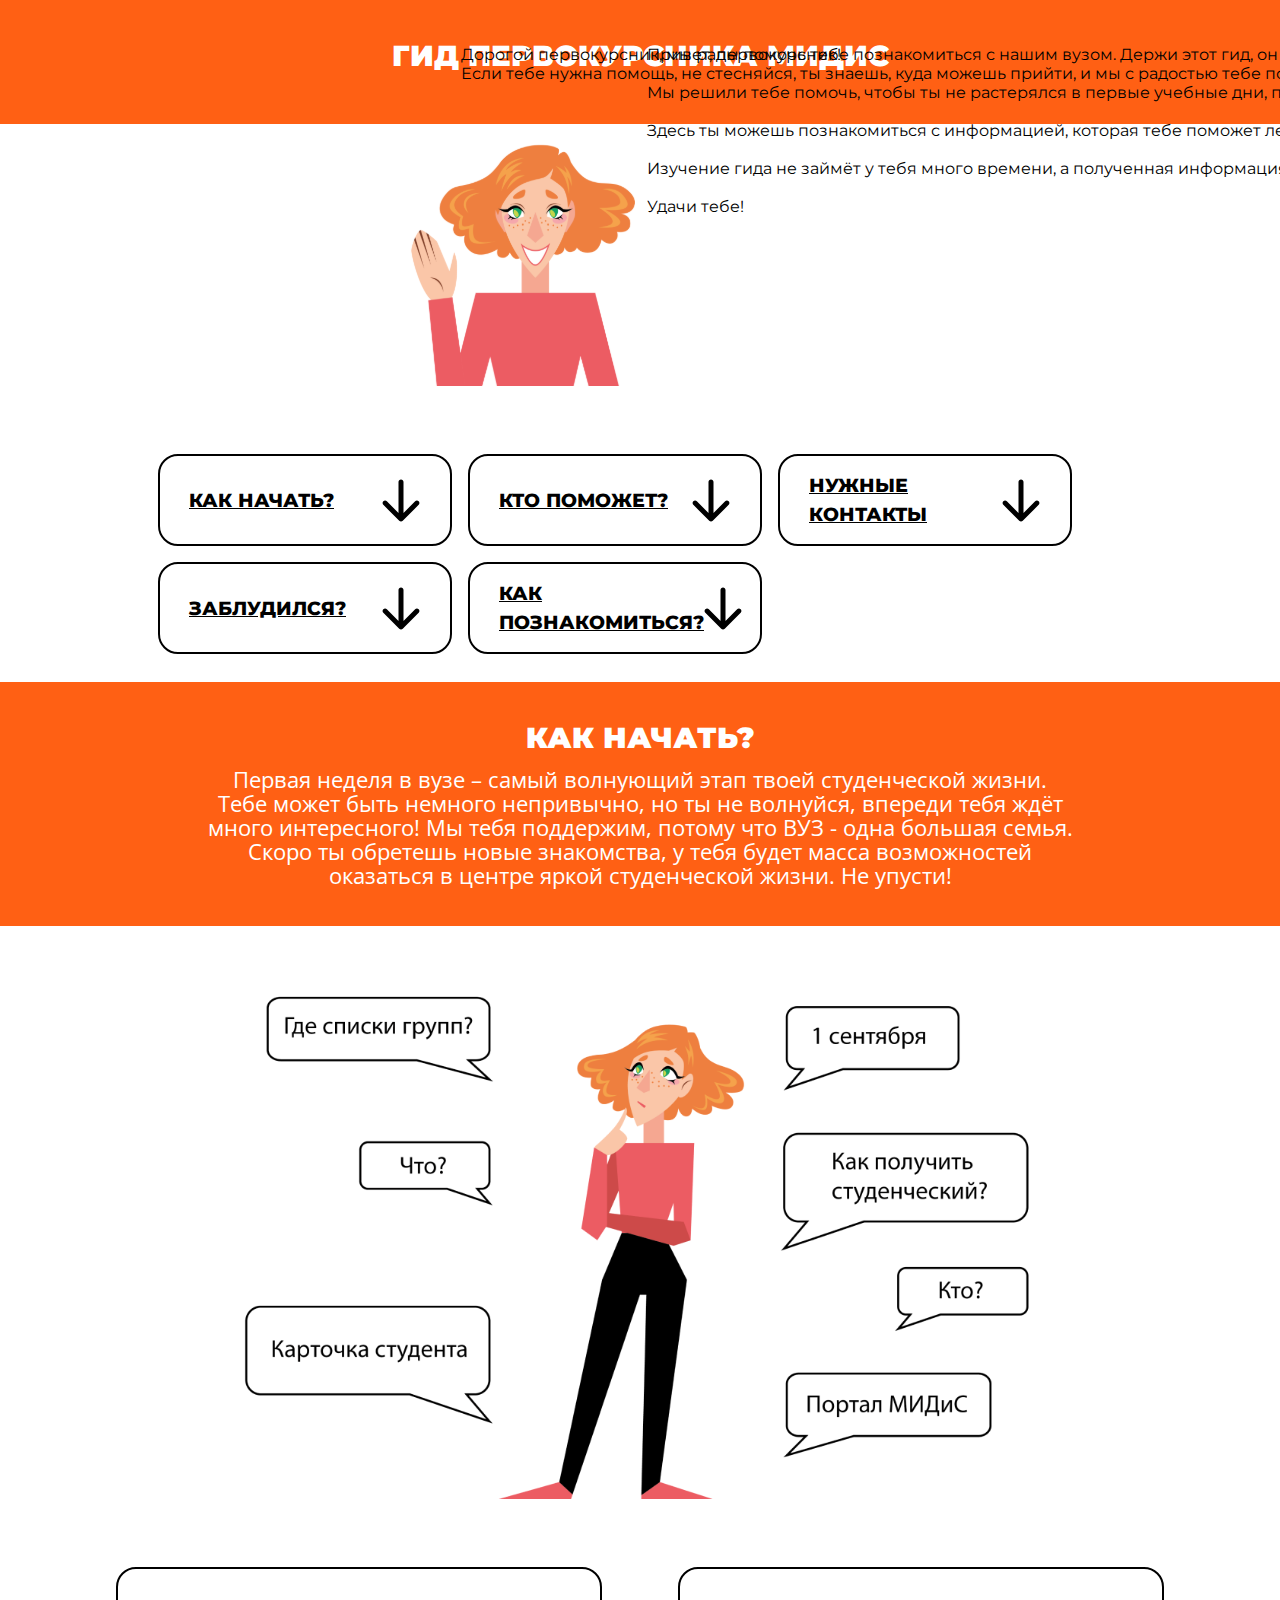
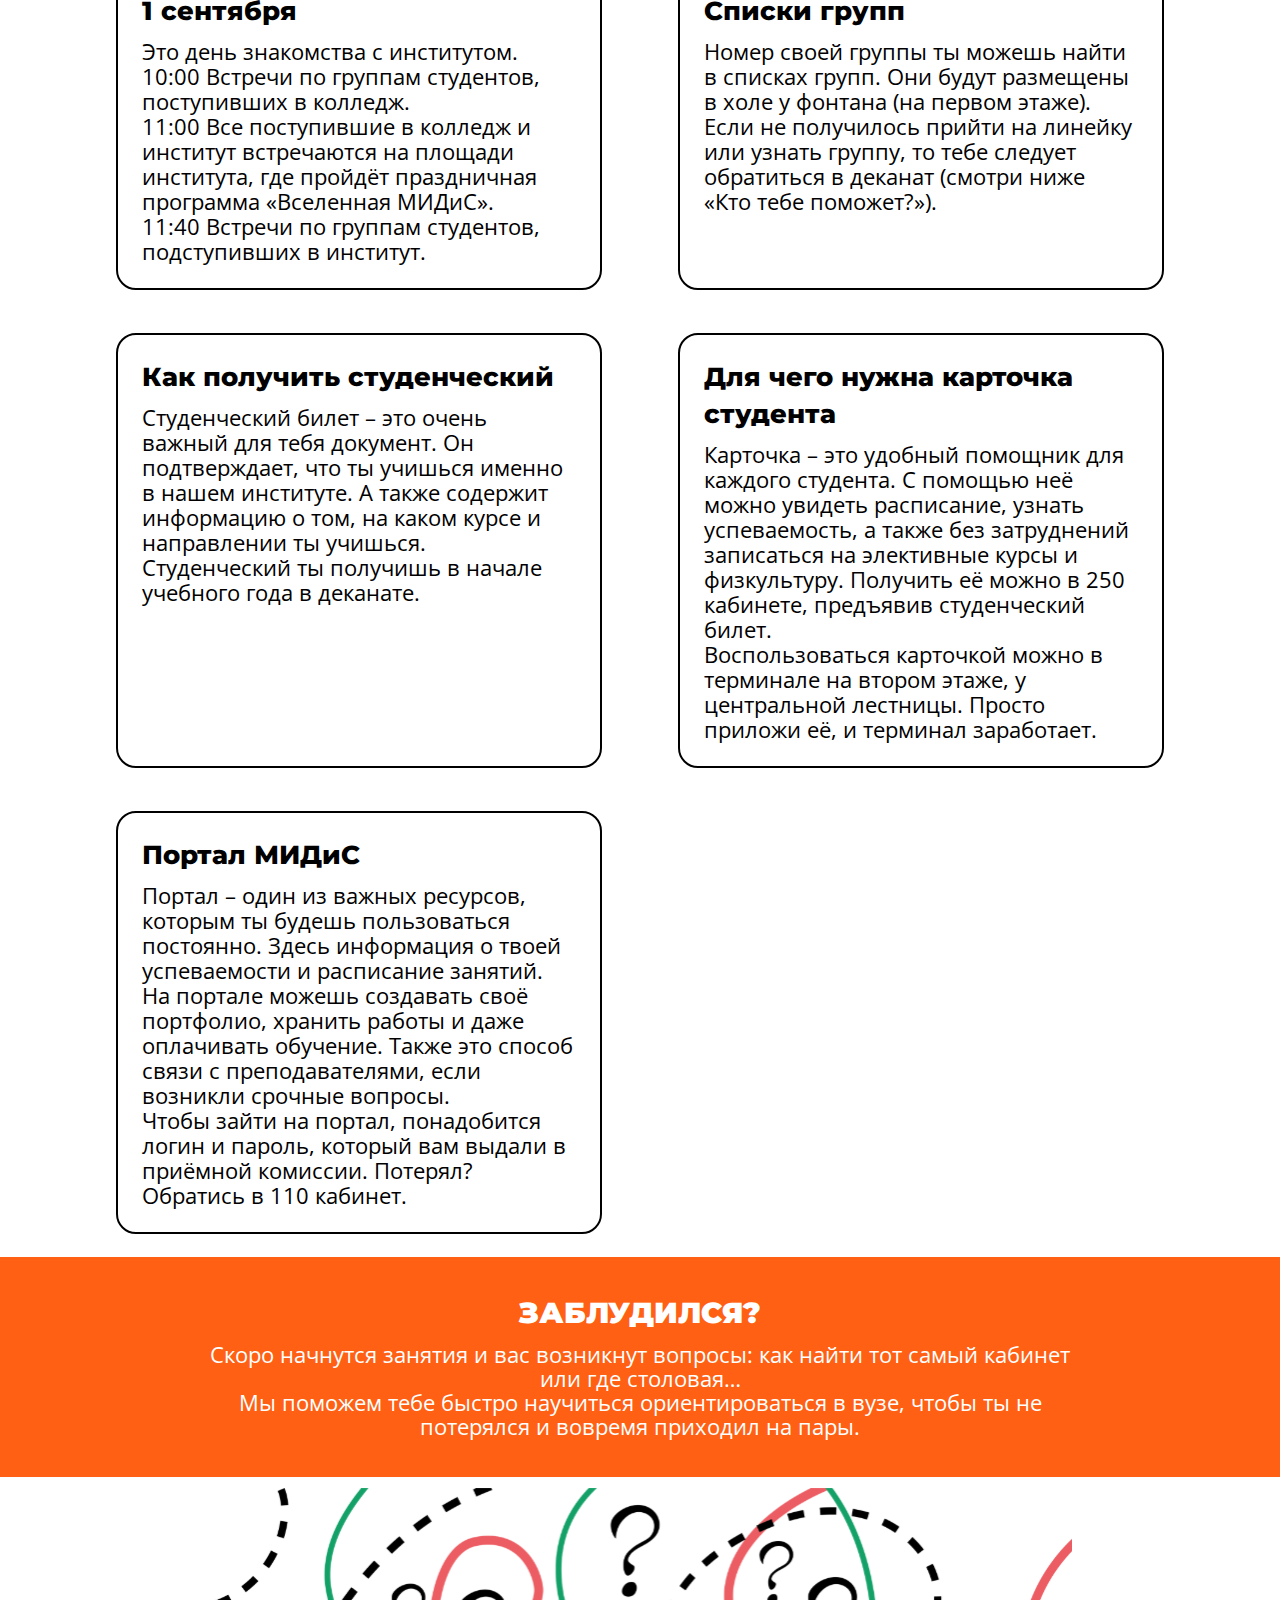
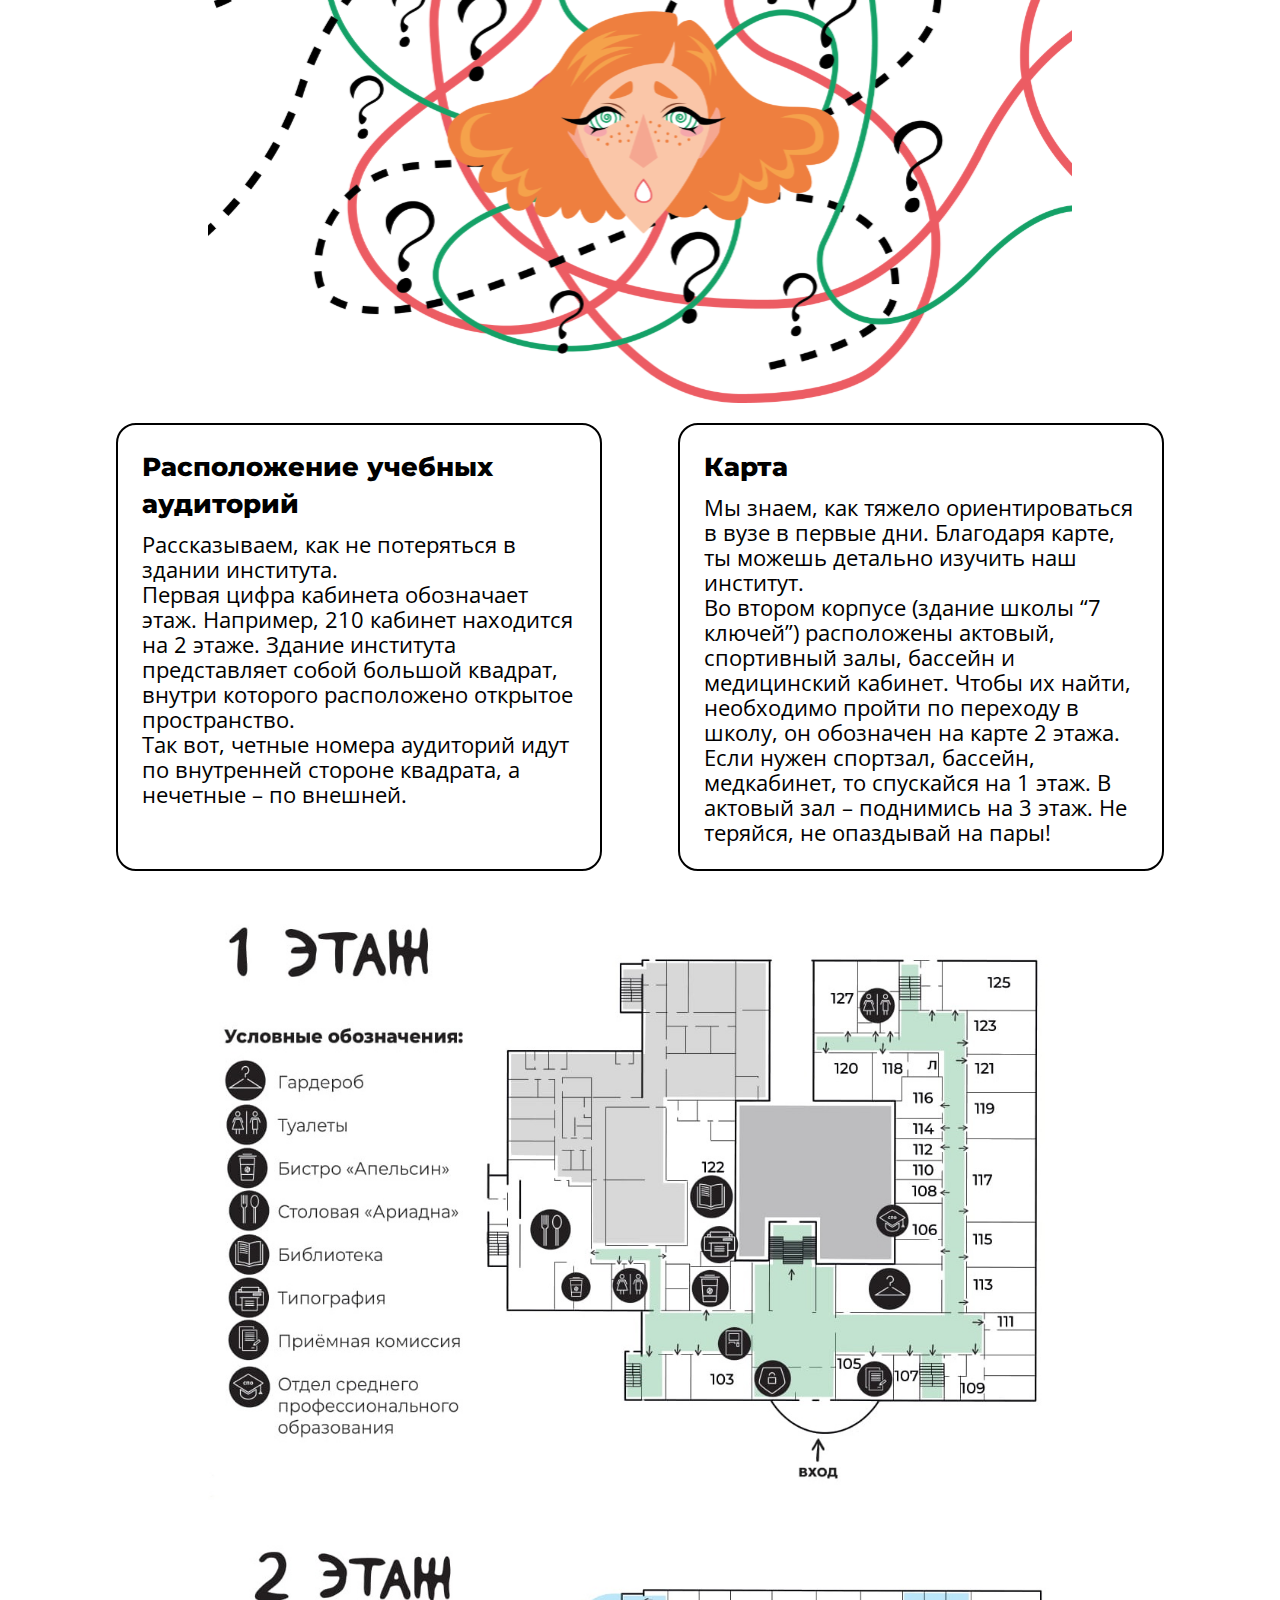
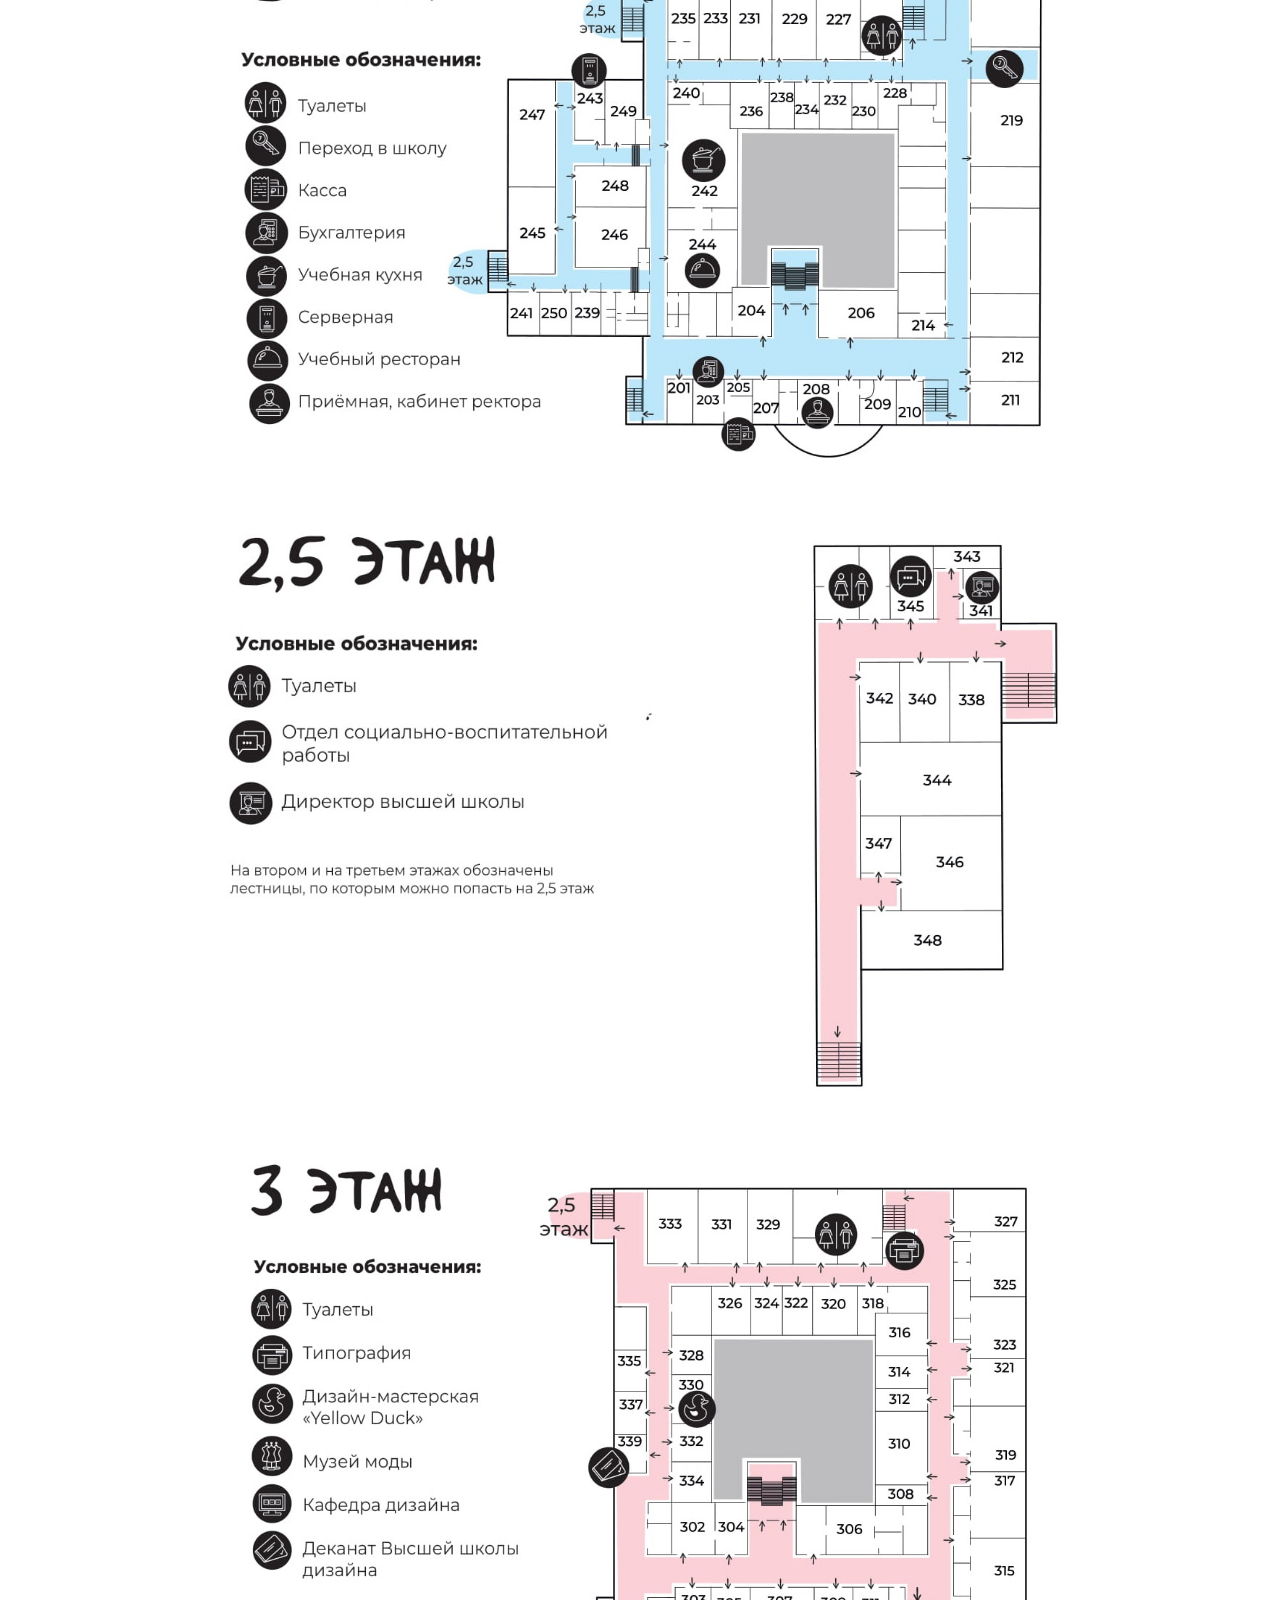
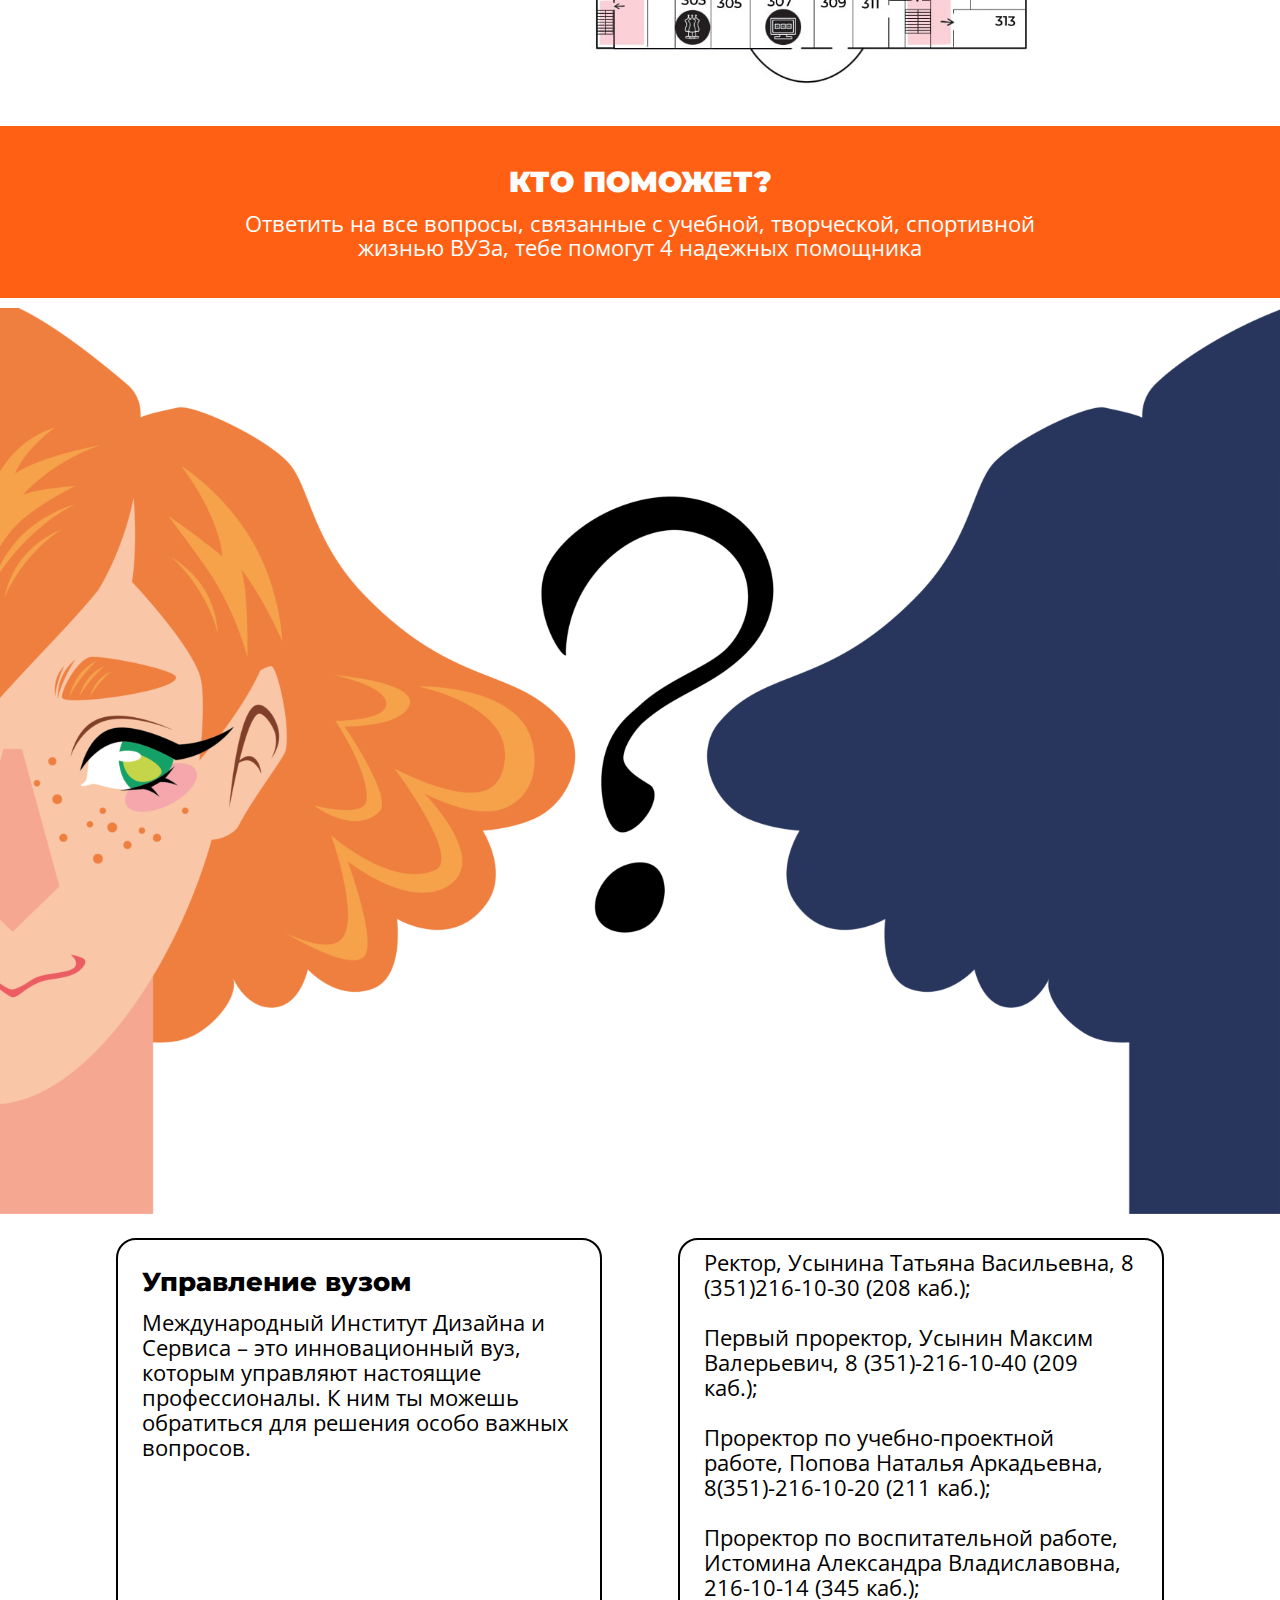
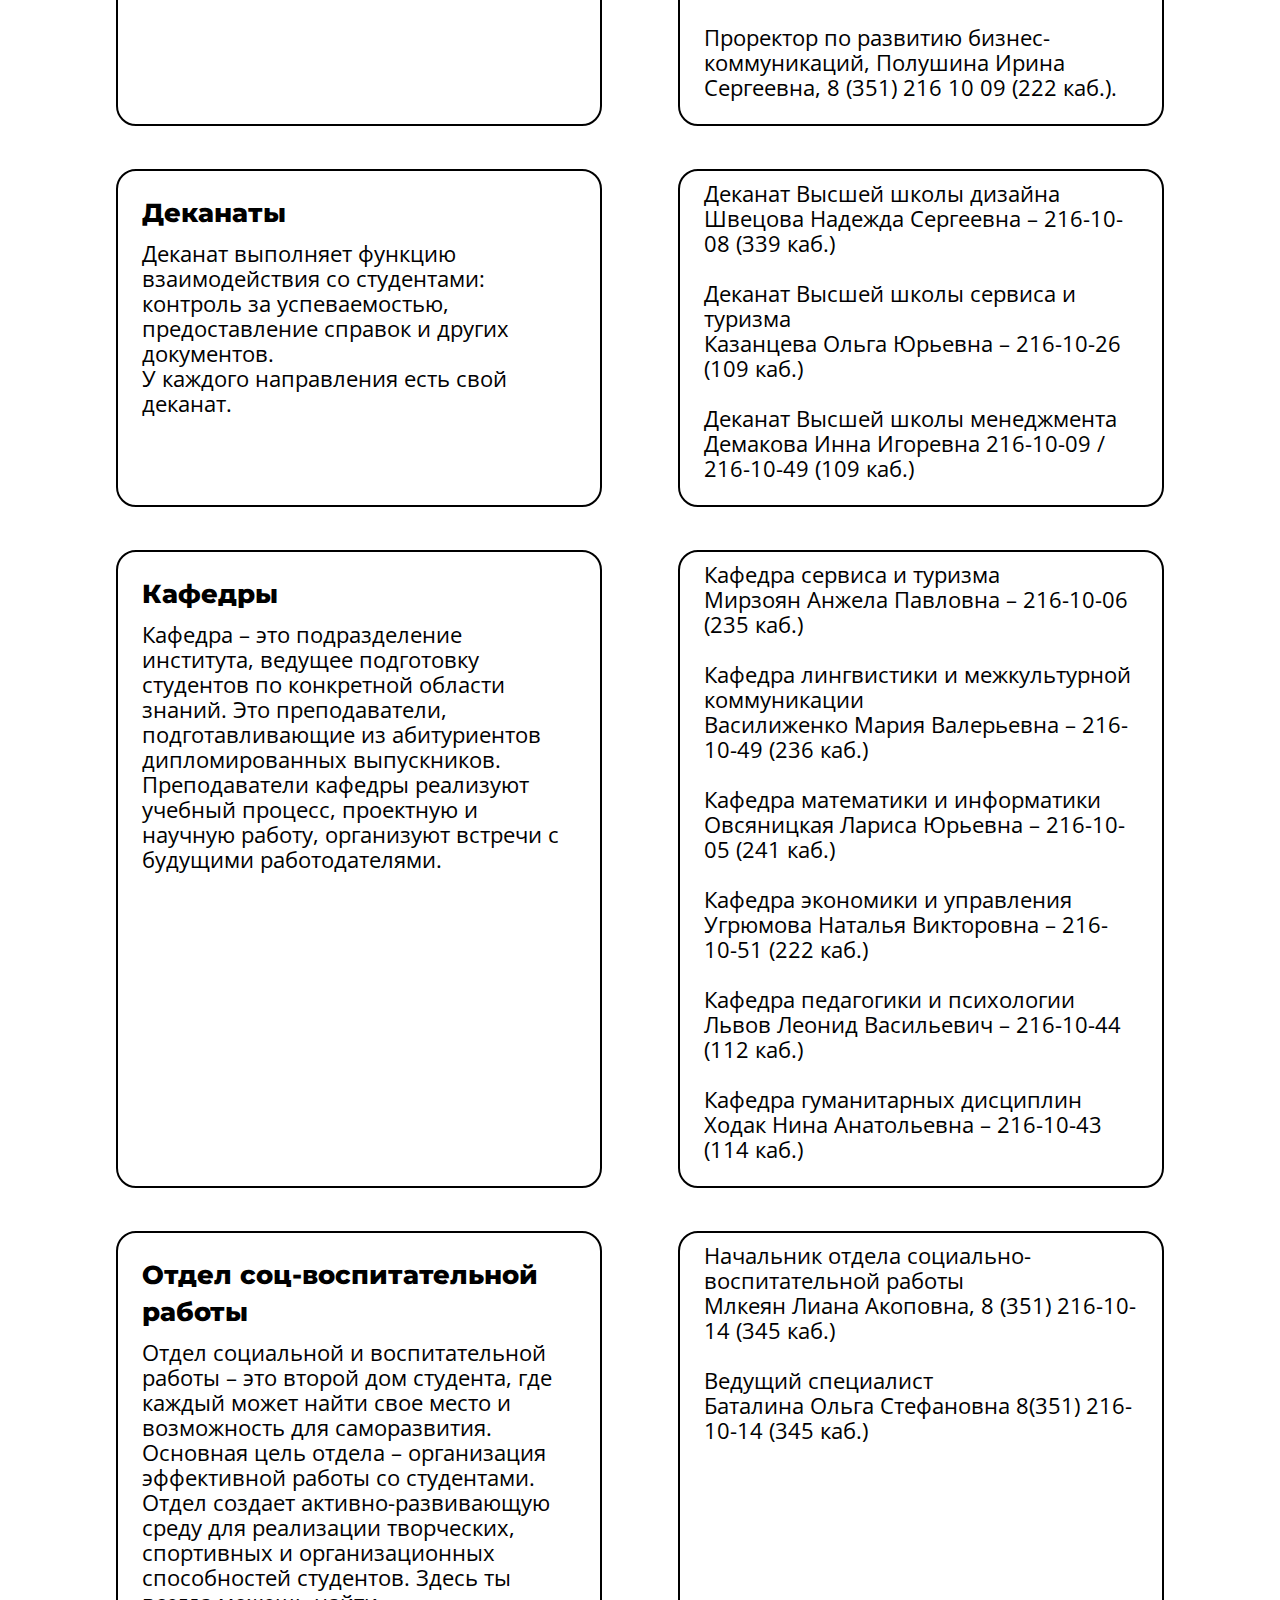
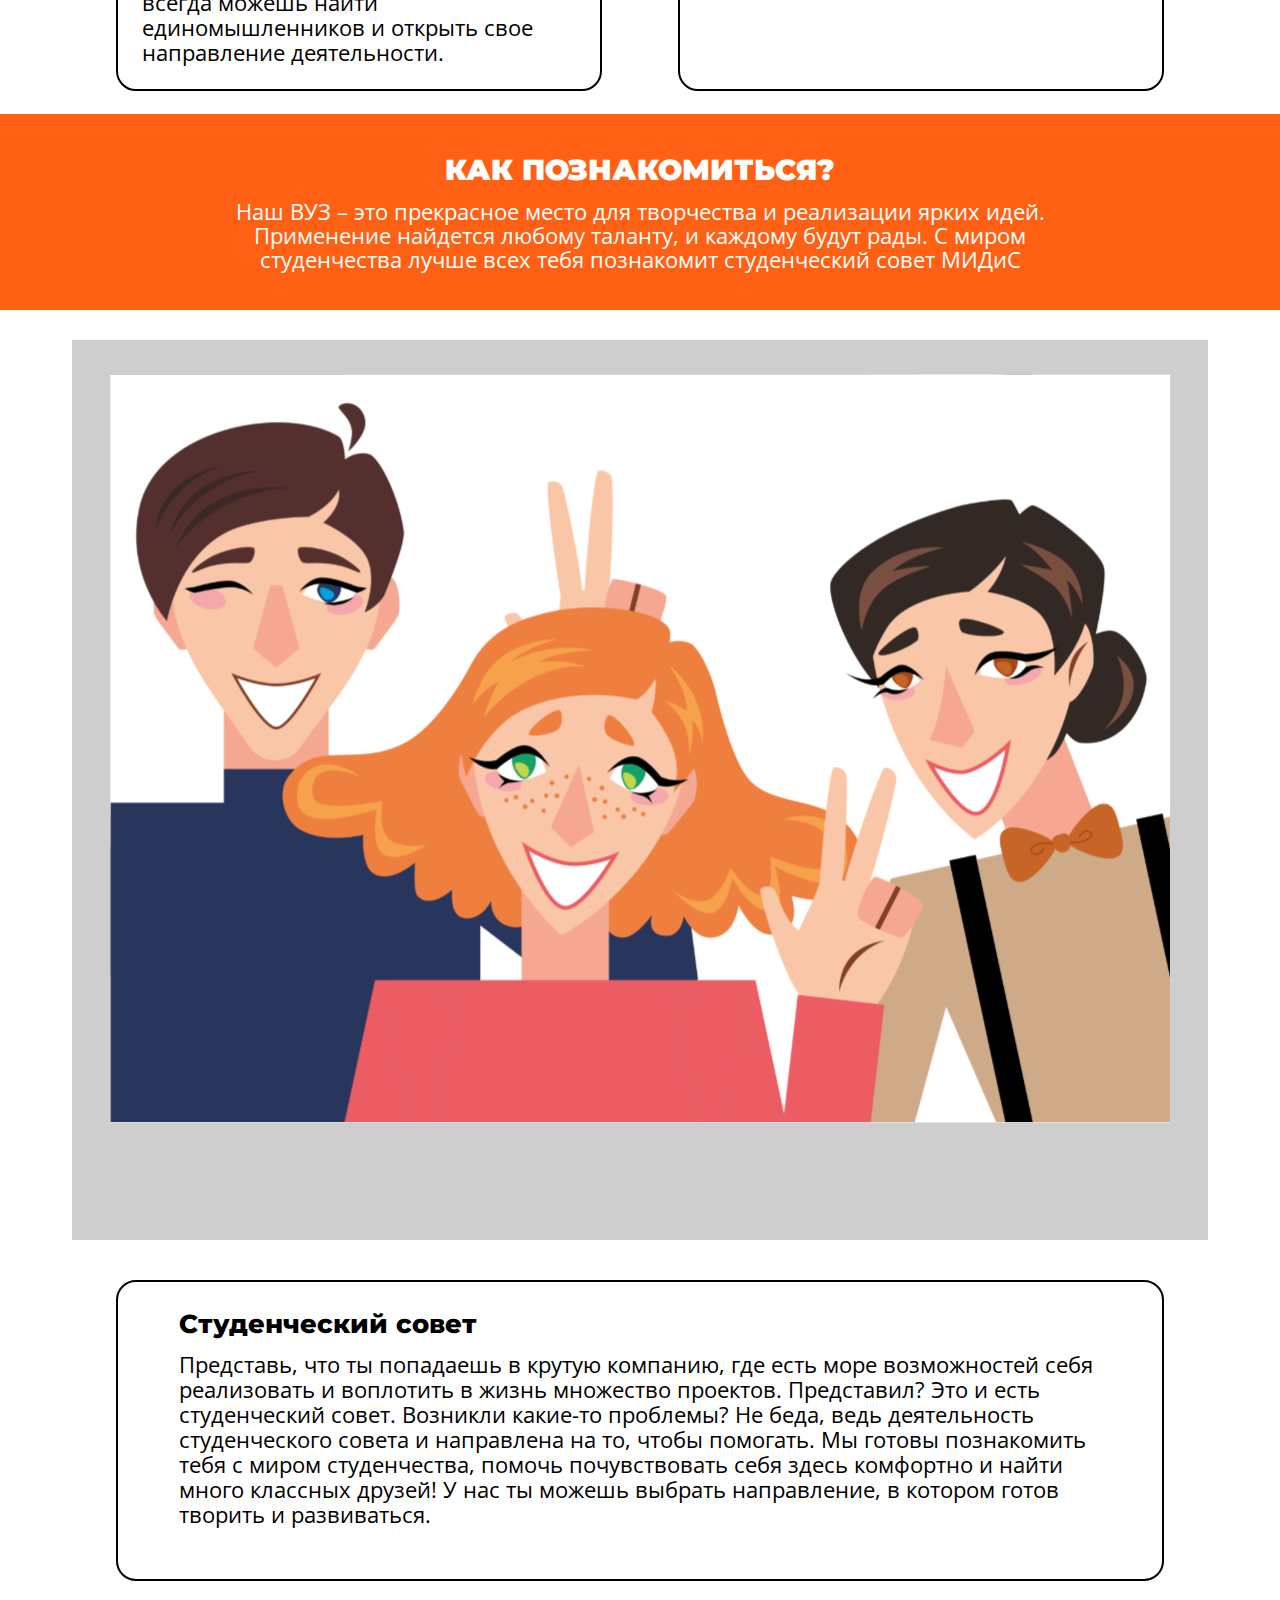
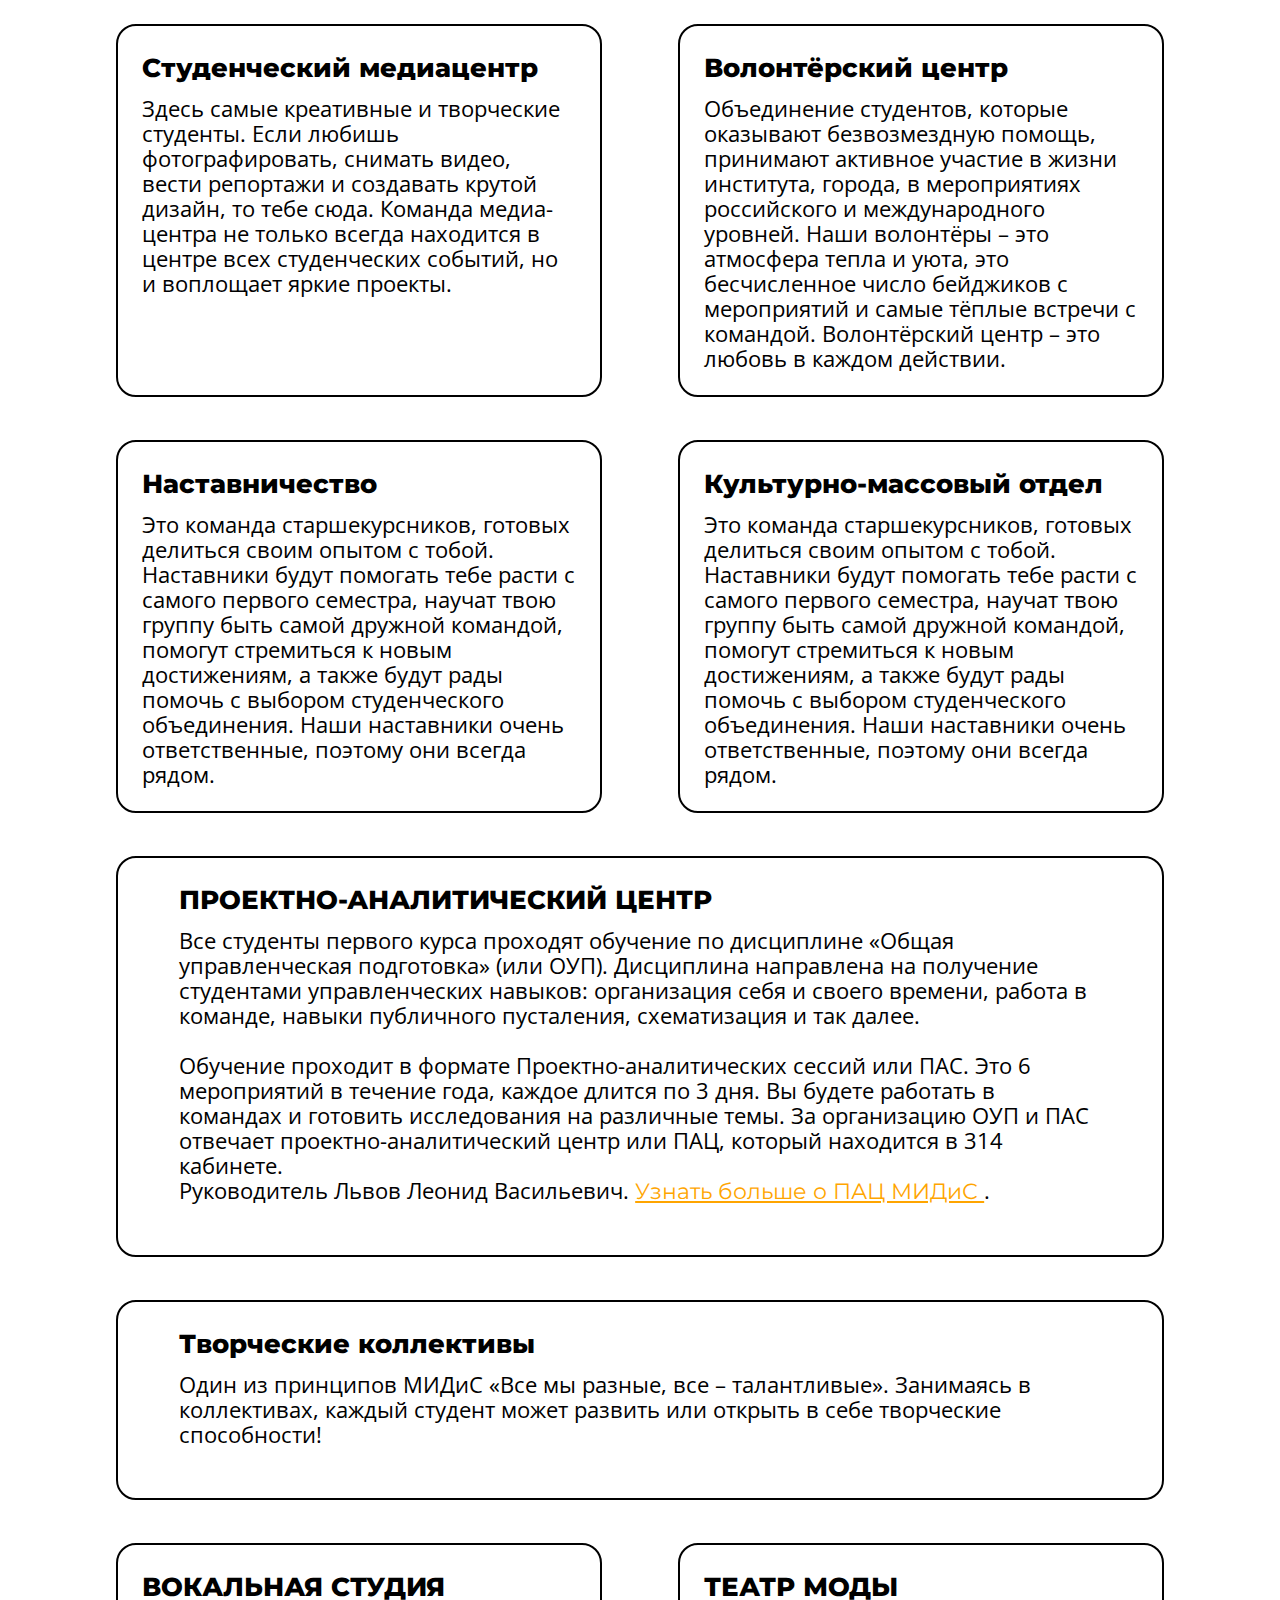
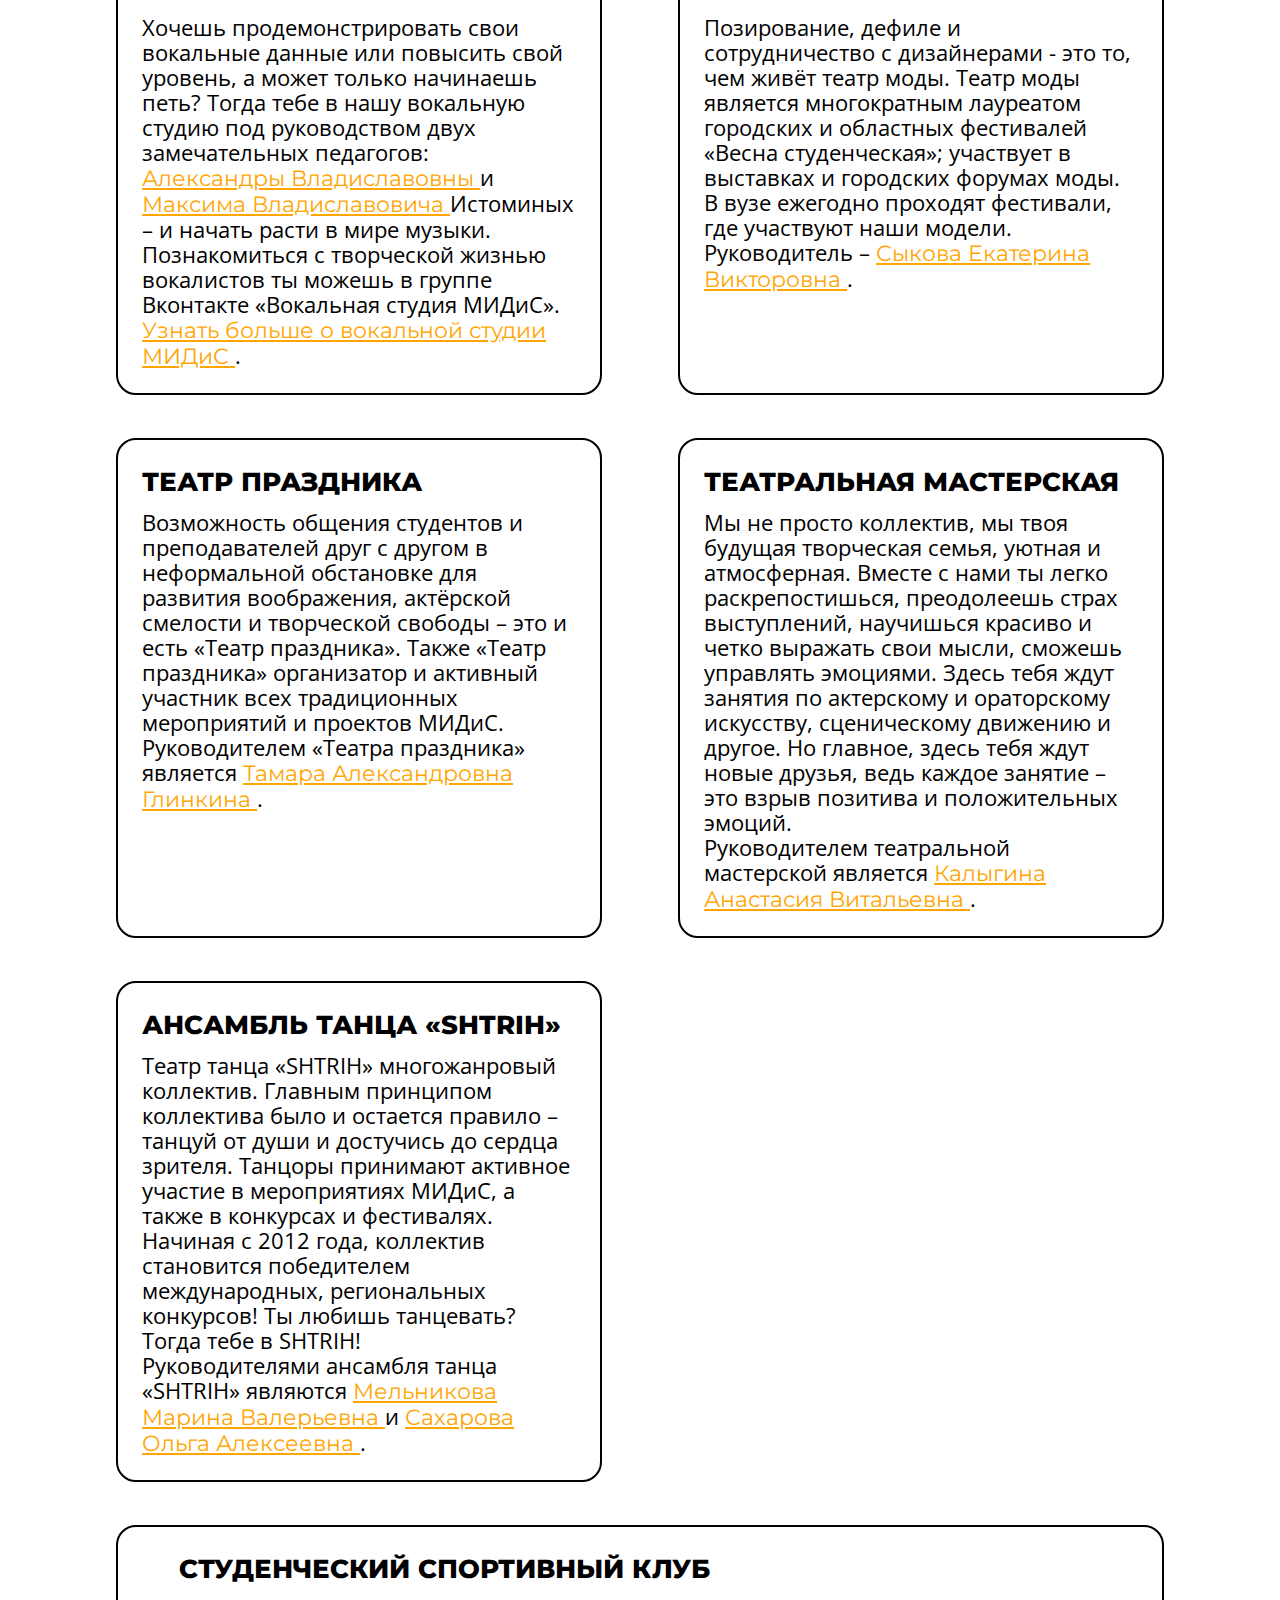
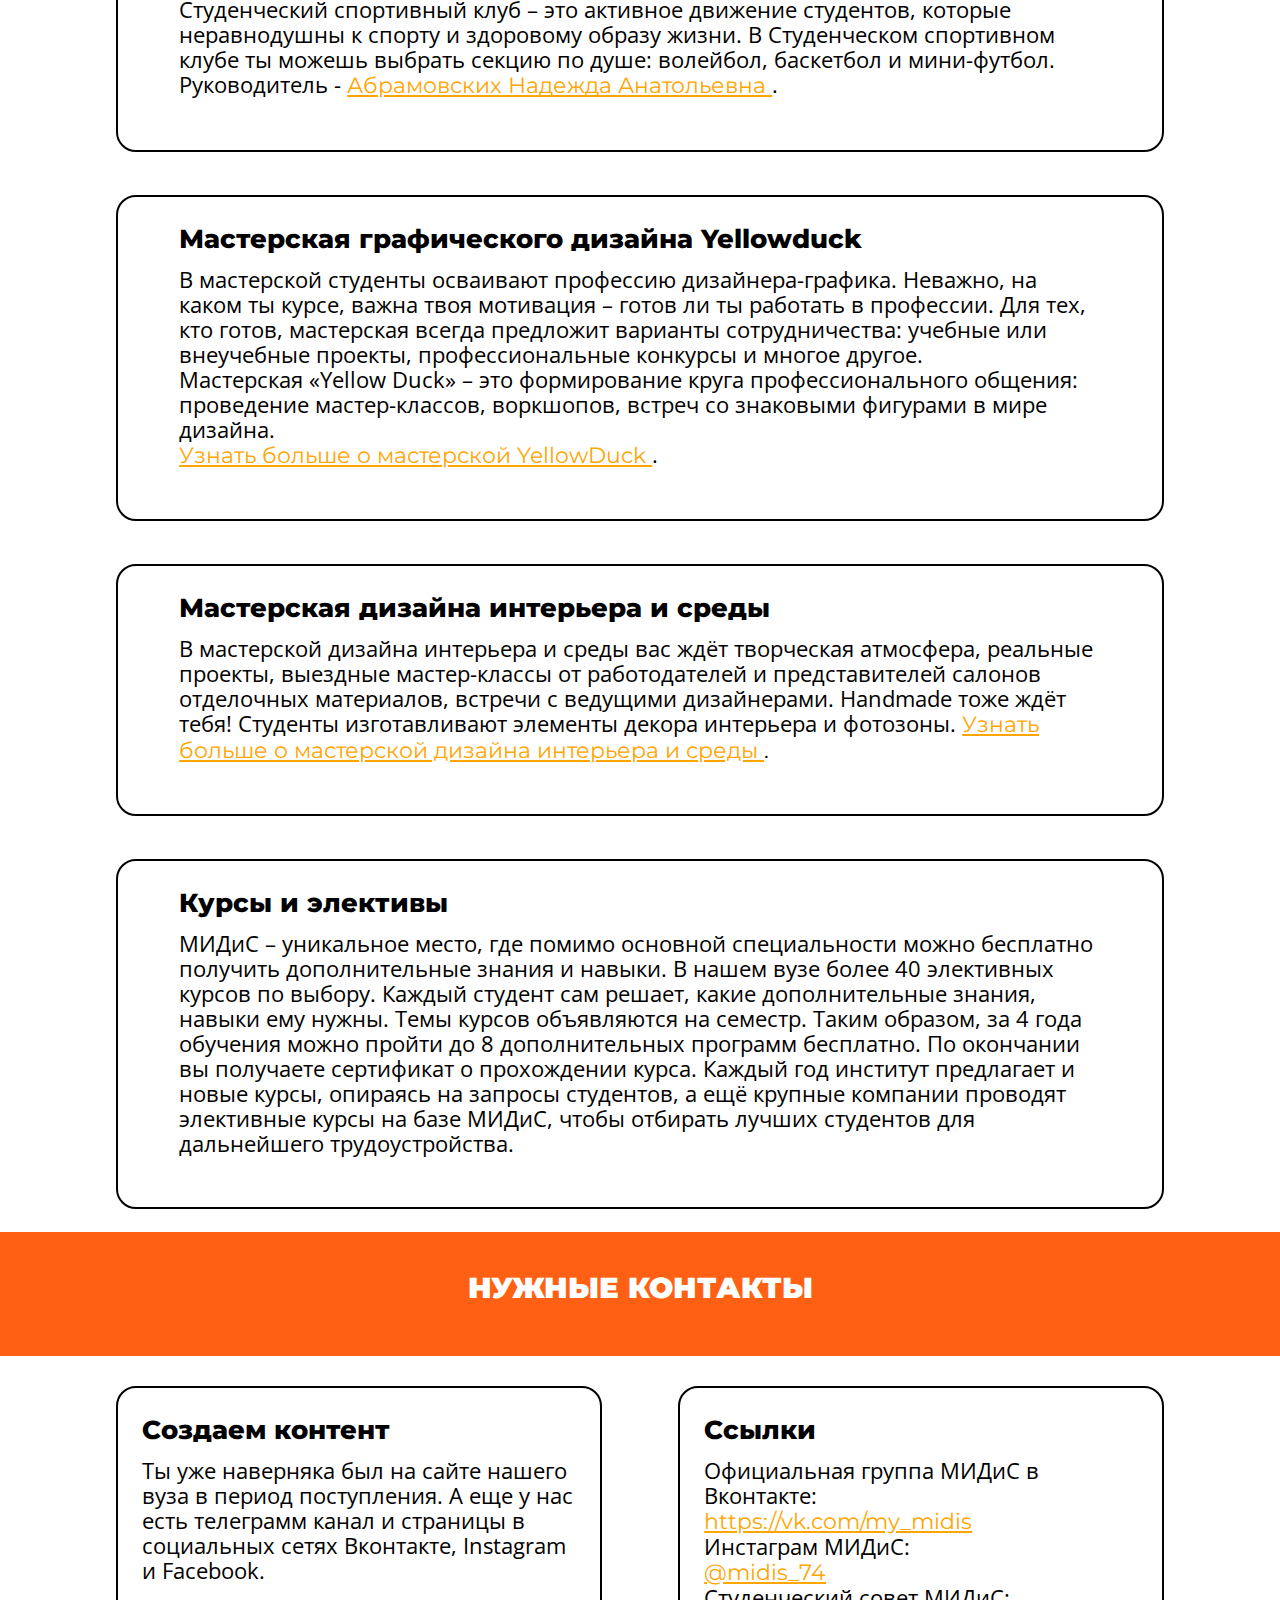
<file: index.html>
<!DOCTYPE html>
<html lang = "en">
<head>
    <meta charset = "UTF-8">
    <link rel = "preconnect" href = "https://fonts.googleapis.com">
    <link rel = "preconnect" href = "https://fonts.gstatic.com" crossorigin>
    <link href = "https://fonts.googleapis.com/css2?family=Montserrat:wght@800;900&family=Open+Sans&display=swap"
          rel = "stylesheet">
    <meta name = "viewport" content = "width=device-width, initial-scale=1">
    <link rel = "stylesheet" href = "style.css">
    <link rel = "stylesheet" href = "adaptive.css">
    <title>Сайт</title>

</head>
<body>
<div class = "container">

    <div class = "header">
        <div class = "header_title">Гид первокурсника МИДиС</div>
    </div>

    <div class = "welcomeContainer">
        <img class = "img_welcome" src = "images/img1.svg" alt = "">
        <div class = "borderBox">
            <p class = "blockText">
                Привет, первокурсник!
                <br/>
                <br/>
                Мы решили тебе помочь, чтобы ты не растерялся в первые учебные дни, поэтому держи этот гид.
                <br/>
                <br/>
                Здесь ты можешь познакомиться с информацией, которая тебе поможет легко ориентироваться
                в институте/колледже, быстро справляться с возникшими сложностями.
                <br/>
                <br/>
                Изучение гида не займёт у тебя много времени, а полученная информация будет полезна.
                <br/>
                <br/>
                Удачи тебе!
            </p>
        </div>

    </div>

    <div class = "row anchor_container__modify">
        <a class = "button_anchor" href = "#how-start">
            <p class = "button_anchor_text">Как начать?</p>
            <img class = "imgStart" src = "images/arrow.svg" alt = "">
        </a>
        <a class = "button_anchor" href = "#who-help">
            <p class = "button_anchor_text">Кто поможет?</p>
            <img class = "imgStart" src = "images/arrow.svg" alt = "">
        </a>
        <a class = "button_anchor" href = "#contacts">
            <p class = "button_anchor_text">Нужные контакты</p>
            <img class = "imgStart" src = "images/arrow.svg" alt = "">
        </a>
        <a class = "button_anchor" href = "#lost">
            <p class = "button_anchor_text">Заблудился?</p>
            <img class = "imgStart" src = "images/arrow.svg" alt = "">
        </a>
        <a class = "button_anchor" href = "#meet">
            <p class = "button_anchor_text">Как познакомиться?</p>
            <img class = "imgStart" src = "images/arrow.svg" alt = "">
        </a>
    </div>

    <div class = "header" id = "how-start">
        <h1 class = "header_title">как начать?</h1>
        <p class = "header_subtitle">
            Первая неделя в вузе – самый волнующий этап твоей студенческой жизни.
            <br/>
            Тебе может быть немного непривычно, но ты не волнуйся, впереди тебя ждёт много интересного!
            Мы тебя поддержим, потому что ВУЗ - одна большая семья.
            Скоро ты обретешь новые знакомства, у тебя будет масса возможностей оказаться
            в центре яркой студенческой жизни. Не упусти!
        </p>
    </div>

    <div>
        <div class = "box">
            <img class = "img" src = "images/img3.png" alt = "">
        </div>
        <div class = "how_start">
            <div class = "how_start_frame">
                <div class = "how_start_title">1 сентября</div>
                <div class = "how_start_subtitle">
                    Это день знакомства с институтом.
                    <br/>
                    10:00 Встречи по группам студентов, поступивших в колледж.
                    <br/>
                    11:00 Все поступившие в колледж и институт встречаются на площади института,
                    где пройдёт праздничная программа «Вселенная МИДиС».
                    <br/>
                    11:40 Встречи по группам студентов, подступивших в институт.
                </div>
            </div>
            <div class = "how_start_frame">
                <div class = "how_start_title">Списки групп</div>
                <div class = "how_start_subtitle">Номер своей группы ты можешь найти в списках групп.
                    Они будут размещены в холе у фонтана (на первом этаже).
                    Если не получилось прийти на линейку или узнать группу,
                    то тебе следует обратиться в деканат (смотри ниже «Кто тебе поможет?»).
                </div>
            </div>
            <div class = "how_start_frame">
                <div class = "how_start_title">Как получить студенческий</div>
                <div class = "how_start_subtitle">
                    Студенческий билет – это очень важный для тебя документ.
                    Он подтверждает, что ты учишься именно в нашем институте.
                    А также содержит информацию о том, на каком курсе и направлении ты учишься.
                    Студенческий ты получишь в начале учебного года в деканате.
                </div>
            </div>
            <div class = "how_start_frame">
                <div class = "how_start_title">Для чего нужна карточка студента</div>
                <div class = "how_start_subtitle">
                    Карточка – это удобный помощник для каждого студента.
                    С помощью неё можно увидеть расписание, узнать  успеваемость, а также  без затруднений записаться
                    на элективные курсы и физкультуру. Получить её можно в 250 кабинете, предъявив студенческий билет.
                    <br/>
                    Воспользоваться карточкой можно в терминале на втором этаже, у центральной лестницы.
                    Просто приложи её, и терминал заработает.
                </div>
            </div>
            <div class = "how_start_frame">
                <div class = "how_start_title">Портал МИДиС</div>
                <div class = "how_start_subtitle">
                    Портал – один из важных ресурсов, которым ты будешь пользоваться постоянно.
                    Здесь информация о твоей успеваемости и расписание занятий.
                    На портале можешь создавать своё портфолио, хранить работы и даже оплачивать обучение.
                    Также это способ связи с преподавателями, если возникли срочные вопросы.
                    <br/>
                    Чтобы зайти на портал, понадобится логин и пароль, который вам выдали в приёмной комиссии.
                    Потерял? Обратись  в 110 кабинет.

                </div>
            </div>
        </div>
    </div>

    <div class = "header" id = "lost">
        <h1 class = "header_title">Заблудился?</h1>
        <p class = "header_subtitle">
            Скоро начнутся занятия и вас возникнут вопросы: как найти тот самый кабинет или где столовая…
            <br/>
            Мы поможем тебе быстро научиться ориентироваться в вузе, чтобы ты не потерялся и вовремя приходил на пары.
        </p>
    </div>

    <div>
        <div class = "box">
            <img class = "img" src = "images/img4.svg" alt = "">
        </div>
        <div class = "how_start">
            <div class = "how_start_frame">
                <div class = "how_start_title">Расположение учебных аудиторий</div>
                <div class = "how_start_subtitle">
                    Рассказываем, как не потеряться в здании института.
                    <br/>
                    Первая цифра кабинета обозначает этаж. Например, 210 кабинет находится на 2 этаже.
                    Здание института представляет собой большой квадрат, внутри которого расположено открытое пространство.
                    <br/>
                    Так вот, четные номера аудиторий идут по внутренней стороне квадрата, а нечетные – по внешней.
                </div>
            </div>
            <div class = "how_start_frame">
                <div class = "how_start_title">Карта</div>
                <div class = "how_start_subtitle">
                    Мы знаем, как тяжело ориентироваться в вузе в первые дни.
                    Благодаря карте, ты можешь детально изучить наш институт.
                    <br/>
                    Во втором корпусе (здание школы “7 ключей”)  расположены актовый, спортивный залы, бассейн и медицинский кабинет.
                    Чтобы их найти, необходимо пройти по переходу в школу, он обозначен на карте 2 этажа.
                    <br/>
                    Если нужен спортзал, бассейн, медкабинет, то спускайся на 1 этаж. В актовый зал –  поднимись на 3 этаж.
                    Не теряйся, не опаздывай на пары!
                </div>
            </div>
        </div>
        <div class = "box">
            <img class = "img" src = "images/1floor.png" alt = "">
            <img class = "img" src = "images/2floor.png" alt = "">
            <img class = "img" src = "images/2.5floor.png" alt = "">
            <img class = "img" src = "images/3floor.png" alt = "">
        </div>

        <div class = "header" id = "who-help">
            <h1 class = "header_title">Кто поможет?</h1>
            <p class = "header_subtitle">
                Ответить на все вопросы, связанные с учебной, творческой, спортивной жизнью ВУЗа, тебе помогут 4 надежных помощника
            </p>
        </div>
    </div>

    <div>
        <img class = "" style = "width:100%" src = "images/img5.svg" alt = "">
        <div class = "how_start">

            <div class = "how_start_frame">
                <div class = "how_start_title">Управление вузом</div>
                <div class = "how_start_subtitle">
                    Международный Институт Дизайна и Сервиса – это инновационный вуз, которым управляют настоящие
                    профессионалы.
                    К ним ты можешь обратиться для решения особо важных вопросов.
                </div>
            </div>
            <div class = "how_start_frame">
                <div class = "how_start_subtitle">
                    Ректор, Усынина Татьяна Васильевна, 8 (351)216-10-30 (208 каб.);
                    <br/>
                    <br/>
                    Первый проректор, Усынин Максим Валерьевич, 8 (351)-216-10-40 (209 каб.);
                    <br/>
                    <br/>
                    Проректор по учебно-проектной работе, Попова Наталья Аркадьевна, 8(351)-216-10-20 (211 каб.);
                    <br/>
                    <br/>
                    Проректор по воспитательной работе, Истомина Александра Владиславовна, 216-10-14 (345 каб.);
                    <br/>
                    <br/>
                    Проректор по развитию бизнес-коммуникаций, Полушина Ирина Сергеевна, 8 (351) 216 10 09 (222 каб.).
                </div>
            </div>

            <div class = "how_start_frame">
                <div class = "how_start_title">Деканаты</div>
                <div class = "how_start_subtitle">
                    Деканат выполняет функцию взаимодействия
                    со студентами: контроль за успеваемостью, предоставление справок и других документов.
                    <br/>
                    У каждого направления есть свой деканат.
                </div>
            </div>
            <div class = "how_start_frame">
                <div class = "how_start_subtitle">
                    Деканат Высшей школы дизайна
                    <br/>
                    Швецова Надежда Сергеевна – 216-10-08
                    (339 каб.)
                    <br/>
                    <br/>
                    Деканат Высшей школы сервиса и туризма
                    <br/>
                    Казанцева Ольга Юрьевна – 216-10-26
                    (109 каб.)
                    <br/>
                    <br/>
                    Деканат Высшей школы менеджмента
                    <br/>
                    Демакова Инна Игоревна 216-10-09 / 216-10-49
                    (109 каб.)
                </div>
            </div>
            <div class = "how_start_frame">
                <div class = "how_start_title">Кафедры</div>
                <div class = "how_start_subtitle">
                    Кафедра – это подразделение института, ведущее подготовку студентов по конкретной области знаний.
                    Это преподаватели, подготавливающие
                    из абитуриентов дипломированных выпускников.
                    Преподаватели кафедры реализуют учебный процесс, проектную и научную работу,
                    организуют встречи с будущими работодателями.
                </div>
            </div>
            <div class = "how_start_frame">
                <div class = "how_start_subtitle">
                    Кафедра сервиса и туризма
                    <br/>
                    Мирзоян Анжела Павловна – 216-10-06 (235 каб.)
                    <br/>
                    <br/>
                    Кафедра лингвистики и межкультурной коммуникации
                    <br/>
                    Василиженко Мария Валерьевна – 216-10-49 (236 каб.)
                    <br/>
                    <br/>
                    Кафедра математики и информатики
                    <br/>
                    Овсяницкая Лариса Юрьевна – 216-10-05 (241 каб.)
                    <br/>
                    <br/>
                    Кафедра экономики и управления
                    <br/>
                    Угрюмова Наталья Викторовна – 216-10-51 (222 каб.)
                    <br/>
                    <br/>
                    Кафедра педагогики и психологии
                    <br/>
                    Львов Леонид Васильевич – 216-10-44 (112 каб.)
                    <br/>
                    <br/>
                    Кафедра гуманитарных дисциплин
                    <br/>
                    Ходак Нина Анатольевна – 216-10-43 (114 каб.)
                </div>
            </div>
            <div class = "how_start_frame">
                <div class = "how_start_title">Отдел соц-воспитательной работы</div>
                <div class = "how_start_subtitle">
                    Отдел социальной и воспитательной работы – это второй дом студента,
                    где каждый может найти свое место и возможность для саморазвития.
                    Основная цель отдела – организация эффективной работы
                    со студентами.  Отдел создает активно-развивающую среду для реализации творческих, спортивных
                    и организационных способностей студентов. Здесь ты всегда можешь найти единомышленников
                    и открыть свое направление деятельности.
                </div>
            </div>
            <div class = "how_start_frame">
                <div class = "how_start_subtitle">
                    Начальник отдела
                    социально-воспитательной работы
                    <br/>
                    Млкеян Лиана Акоповна, 8 (351) 216-10-14 (345 каб.)
                    <br/>
                    <br/>
                    Ведущий специалист
                    <br/>
                    Баталина Ольга Стефановна 8(351) 216-10-14 (345 каб.)
                </div>
            </div>
        </div>
    </div>

    <div class = "header" id = "meet">
        <h1 class = "header_title">Как познакомиться? </h1>
        <p class = "header_subtitle">
            Наш ВУЗ – это прекрасное место для творчества и реализации ярких идей.
            Применение найдется любому таланту, и каждому будут рады. С миром студенчества лучше всех тебя познакомит
            студенческий совет МИДиС
        </p>
    </div>

    <div>
        <div class = "img_frame">
            <img class = "img_with_frame" src = "images/img6Frame.svg" alt = "">
        </div>
        <div>
            <div class = "how_start">
                <div class = "frame_full">
                    <div class = "how_start_title">Студенческий совет</div>
                    <div class = "how_start_subtitle">
                        Представь, что ты попадаешь в крутую компанию, где есть море возможностей себя реализовать и воплотить
                        в жизнь множество проектов. Представил? Это и есть студенческий совет. Возникли какие-то проблемы?
                        Не беда, ведь деятельность студенческого совета и направлена на то, чтобы помогать.
                        Мы готовы познакомить тебя с миром студенчества, помочь почувствовать себя здесь комфортно и найти много классных друзей!
                        У нас ты можешь выбрать направление, в котором готов творить и развиваться.
                    </div>
                </div>
                <div class = "how_start_frame">
                    <div class = "how_start_title">Студенческий медиацентр</div>
                    <div class = "how_start_subtitle">
                        Здесь самые креативные и творческие студенты. Если любишь фотографировать, снимать видео,
                        вести репортажи и создавать крутой дизайн, то тебе сюда. Команда медиа-центра не только всегда
                        находится в центре всех студенческих событий,
                        но и воплощает яркие проекты.
                    </div>
                </div>
                <div class = "how_start_frame">
                    <div class = "how_start_title">Волонтёрский центр</div>
                    <div class = "how_start_subtitle">
                        Объединение студентов, которые оказывают безвозмездную помощь, принимают активное участие в жизни института,
                        города, в мероприятиях российского и международного уровней.
                        Наши волонтёры – это атмосфера тепла и уюта, это бесчисленное число бейджиков с мероприятий
                        и самые тёплые встречи с командой. Волонтёрский центр – это любовь в каждом действии.
                    </div>
                </div>
                <div class = "how_start_frame">
                    <div class = "how_start_title">Наставничество</div>
                    <div class = "how_start_subtitle">
                        Это команда старшекурсников, готовых делиться своим опытом с тобой.
                        Наставники будут помогать тебе расти с самого первого семестра, научат твою группу быть самой
                        дружной командой,
                        помогут стремиться к новым достижениям, а также будут рады помочь с выбором студенческого
                        объединения.
                        Наши наставники очень ответственные, поэтому они всегда рядом.
                    </div>
                </div>
                <div class = "how_start_frame">
                    <div class = "how_start_title">Культурно-массовый отдел</div>
                    <div class = "how_start_subtitle">
                        Это команда старшекурсников, готовых делиться своим опытом с тобой.
                        Наставники будут помогать тебе расти с самого первого семестра, научат твою группу быть
                        самой дружной командой, помогут стремиться к новым достижениям, а также будут рады помочь
                        с выбором студенческого объединения.  Наши наставники очень ответственные, поэтому они всегда рядом.
                    </div>
                </div>
            </div>
            <div class = "how_start">
                <div class = "frame_full">
                    <div class = "how_start_title">ПРОЕКТНО-АНАЛИТИЧЕСКИЙ ЦЕНТР</div>
                    <div class = "how_start_subtitle">
                        Все студенты первого курса проходят обучение по дисциплине «Общая управленческая подготовка» (или ОУП).
                        Дисциплина направлена на получение студентами управленческих навыков: организация себя и своего времени,
                        работа в команде, навыки публичного пусталения, схематизация и так далее.
                        <br/>
                        <br/>
                        Обучение проходит в формате Проектно-аналитических сессий или ПАС. Это 6 мероприятий в течение года,
                        каждое длится по 3 дня. Вы будете работать в командах и готовить исследования на различные темы.
                        За организацию ОУП и ПАС отвечает проектно-аналитический центр или ПАЦ, который находится в 314 кабинете.
                        <br/>
                        Руководитель Львов Леонид Васильевич.
                        <span class = "name">
                                <a href = "https://vk.com/aboutpasmidis">
                                    Узнать больше о ПАЦ МИДиС
                                </a>
                            </span>
                        .
                    </div>
                </div>
                <div class = "frame_full">
                    <div class = "how_start_title">Творческие коллективы</div>
                    <div class = "how_start_subtitle">
                        Один из принципов МИДиС «Все мы разные, все – талантливые».
                        Занимаясь в коллективах, каждый студент может развить или открыть в себе творческие способности!
                    </div>
                </div>
                <div class = "how_start_frame">
                    <div class = "how_start_title">ВОКАЛЬНАЯ СТУДИЯ</div>
                    <div class = "how_start_subtitle">
                        Хочешь продемонстрировать свои вокальные данные или повысить свой уровень, а может только начинаешь петь?
                        Тогда тебе в нашу вокальную студию под руководством двух замечательных педагогов:
                        <span class = "name">
                                <a href = "https://vk.com/aleksandraistomina">
                                    Александры Владиславовны
                                </a>
                            </span>
                        и
                        <span class = "name">
                                <a href = "https://vk.com/id274023626">
                                      Максима Владиславовича
                                </a>
                            </span>
                        Истоминых – и начать расти в мире музыки. Познакомиться с  творческой жизнью
                        вокалистов ты можешь в группе Вконтакте «Вокальная студия МИДиС».
                        <br/>
                        <span class = "name">
                                <a href = "https://vk.com/public156911495">
                                      Узнать больше о вокальной студии МИДиС
                                </a>
                            </span>
                        .
                    </div>
                </div>
                <div class = "how_start_frame">
                    <div class = "how_start_title">ТЕАТР МОДЫ</div>
                    <div class = "how_start_subtitle">
                        Позирование, дефиле и сотрудничество с дизайнерами - это то, чем живёт театр моды.
                        Театр моды является многократным лауреатом городских
                        и областных фестивалей «Весна студенческая»;  участвует в выставках и городских форумах моды.
                        В  вузе ежегодно проходят фестивали, где участвуют наши модели.
                        <br/>
                        Руководитель –
                        <span class = "name">
                                <a href = "https://vk.com/id44735533">
                                      Сыкова Екатерина Викторовна
                                </a>
                            </span>
                        .
                    </div>
                </div>
                <div class = "how_start_frame">
                    <div class = "how_start_title">ТЕАТР ПРАЗДНИКА</div>
                    <div class = "how_start_subtitle">
                        Возможность общения студентов и преподавателей друг с другом в неформальной обстановке
                        для развития воображения, актёрской смелости и творческой свободы – это и есть «Театр праздника».
                        Также «Театр праздника» организатор и активный участник всех традиционных мероприятий и проектов МИДиС.
                        <br/>
                        Руководителем «Театра праздника» является
                        <span class = "name">
                                <a href = "https://vk.com/id429047028">
                                    Тамара Александровна Глинкина
                                </a>
                            </span>
                        .
                    </div>
                </div>
                <div class = "how_start_frame">
                    <div class = "how_start_title">ТЕАТРАЛЬНАЯ МАСТЕРСКАЯ</div>
                    <div class = "how_start_subtitle">
                        Мы не просто коллектив, мы твоя будущая творческая семья, уютная и атмосферная.
                        Вместе с нами ты легко раскрепостишься, преодолеешь страх выступлений, научишься красиво
                        и четко выражать свои мысли, сможешь управлять эмоциями.
                        Здесь тебя ждут занятия по актерскому и ораторскому искусству, сценическому движению и
                        другое. Но главное, здесь тебя ждут новые друзья, ведь каждое занятие –
                        это взрыв позитива и положительных эмоций.
                        <br/>
                        Руководителем театральной мастерской является
                        <span class = "name">
                                <a href = "https://vk.com/kalygina2106">
                                    Калыгина Анастасия Витальевна
                                </a>
                            </span>
                        .
                    </div>
                </div>
                <div class = "how_start_frame">
                    <div class = "how_start_title">АНСАМБЛЬ ТАНЦА «SHTRIH»</div>
                    <div class = "how_start_subtitle">
                        Театр танца «SHTRIH» многожанровый коллектив.
                        Главным принципом коллектива было и остается правило – танцуй от души и достучись до сердца зрителя.
                        Танцоры принимают активное участие в мероприятиях МИДиС, а также в конкурсах и фестивалях. Начиная
                        с 2012 года, коллектив становится победителем международных, региональных конкурсов!
                        Ты любишь танцевать? Тогда тебе в SHTRIH!
                        <br/>
                        Руководителями ансамбля танца «SHTRIH» являются
                        <span class = "name">
                                <a href = "https://vk.com/marisha_melnikova_che">
                                    Мельникова Марина Валерьевна
                                </a>
                            </span>
                        и
                        <span class = "name">
                                <a href = "https://vk.com/o.saharova18">
                                    Сахарова Ольга Алексеевна
                                </a>
                            </span>
                        .
                    </div>
                </div>
            </div>
        </div>

    </div>

    <div>
        <div class = "how_start">
            <div class = "frame_full">
                <div class = "how_start_title">СТУДЕНЧЕСКИЙ СПОРТИВНЫЙ КЛУБ</div>
                <div class = "how_start_subtitle">
                    Студенческий спортивный клуб – это активное движение студентов, которые неравнодушны к спорту
                    и здоровому образу жизни. В Студенческом спортивном клубе ты можешь выбрать секцию по душе: волейбол,
                    баскетбол и мини-футбол.
                    <br/>
                    Руководитель -
                    <span class = "name">
                                <a href = "https://vk.com/id330143700">
                                    Абрамовских Надежда Анатольевна
                                </a>
                            </span>
                    .
                </div>
            </div>

        </div>
    </div>

    <div>
        <div class = "how_start">
            <div class = "frame_full">
                <div class = "how_start_title">Мастерская графического дизайна Yellowduck</div>
                <div class = "how_start_subtitle">
                    В мастерской студенты осваивают профессию дизайнера-графика.
                    Неважно, на каком ты курсе, важна твоя мотивация – готов ли ты работать в профессии.
                    Для тех, кто готов, мастерская всегда предложит варианты сотрудничества: учебные или внеучебные проекты,
                    профессиональные конкурсы и многое другое.
                    <br/>
                    Мастерская «Yellow Duck» – это формирование круга профессионального общения: проведение мастер-классов,
                    воркшопов, встреч со знаковыми фигурами в мире дизайна.
                    <br/>
                    <span class = "name">
                                <a href = "https://vk.com/yellowduckstudio">
                                    Узнать больше о мастерской YellowDuck
                                </a>
                            </span>
                    .
                </div>
            </div>
            <div class = "frame_full">
                <div class = "how_start_title">Мастерская дизайна интерьера и среды</div>
                <div class = "how_start_subtitle">
                    В мастерской дизайна интерьера и среды вас ждёт творческая атмосфера, реальные проекты,
                    выездные мастер-классы от работодателей и представителей салонов отделочных материалов,
                    встречи с ведущими дизайнерами. Handmade тоже ждёт тебя!
                    Студенты изготавливают элементы декора интерьера и фотозоны.
                    <be/>
                    <span class = "name">
                                <a href = "https://vk.com/club34576978">
                                    Узнать больше о мастерской дизайна интерьера и среды
                                </a>
                            </span>
                    .
                </div>
            </div>
            <div class = "frame_full">
                <div class = "how_start_title">Курсы и элективы</div>
                <div class = "how_start_subtitle">
                    МИДиС – уникальное место, где помимо основной специальности можно бесплатно
                    получить дополнительные знания и навыки. В нашем вузе более 40 элективных курсов по выбору.
                    Каждый студент сам решает, какие дополнительные знания, навыки ему нужны.
                    Темы курсов объявляются на семестр. Таким образом, за 4 года обучения можно пройти до
                    8 дополнительных программ бесплатно. По окончании вы получаете сертификат о прохождении курса.
                    Каждый год институт предлагает и новые курсы, опираясь на запросы студентов,
                    а ещё крупные компании проводят элективные курсы на базе МИДиС, чтобы отбирать лучших студентов
                    для дальнейшего трудоустройства.
                </div>
            </div>
        </div>
    </div>

    <div class = "header" id = "contacts">
        <h1 class = "header_title">Нужные контакты </h1>
    </div>

    <div>
        <div class = "how_start">
            <div class = "how_start_frame">
                <div class = "how_start_title">Создаем контент</div>
                <div class = "how_start_subtitle">
                    Ты уже наверняка был на сайте нашего вуза в период поступления.
                    А еще у нас есть телеграмм канал и страницы в социальных сетях Вконтакте, Instagram и Facebook.
                    <br/>
                    <br/>
                    У Студенческого совета тоже есть своя группа.
                    В ней ты найдешь информацию о ближайших студенческих мероприятия, возможностях твоего развития и самореализации.
                    <br/>
                    <br/>
                    Подписывайтесь на наши социальные сети, и вы всегда будете в курсе студенческой жизни МИДиС.

                </div>
            </div>
            <div class = "how_start_frame">
                <div class = "how_start_title">Ссылки</div>
                <div class = "how_start_subtitle">
                    Официальная группа МИДиС в Вконтакте:
                    <br/>
                    <span class = "name">
                            <a href = "https://vk.com/my_midis">
                                https://vk.com/my_midis
                            </a>
                    </span>
                    <br/>
                    Инстаграм МИДиС:
                    <br/>
                    <span class = "name">
                            <a href = "https://www.instagram.com/midis_74/?hl=ru">
                                @midis_74
                            </a>
                    </span>
                    <br/>
                    Студенческий совет МИДиС:
                    <br/>
                    <span class = "name">
                            <a href = "https://vk.com/hello_midis">
                                    https://vk.com/hello_midis
                            </a>
                    </span>

                    <br/>
                    Facebook:
                    <br/>
                    <span class = "name">
                            <a href = "https://www.facebook.com/MIDIS74/">
                                    https://www.facebook.com/MIDIS74/
                            </a>
                    </span>
                </div>
            </div>
        </div>
    </div>

    <div>
        <div class = "endBox">

            <div class = "borderBoxEnd">
                <p class = "blockText">
                    Дорогой первокурсник, мы рады помочь тебе познакомиться с нашим вузом.
                    Держи этот гид, он поможет легко влиться в студенческую жизнь и быстро адаптироваться.
                    <br/>
                    Если тебе нужна помощь, не стесняйся, ты знаешь, куда можешь прийти, и мы с радостью тебе поможем!
                </p>
            </div>

            <img class = "endImg" src = "images/img7.svg" alt = "">
        </div>
    </div>

    <div class = "header">
        <h1 class = "header_title">над гидом работали </h1>
        <p class = "header_subtitle">
            Дизайн и вёрстка - Александра Усынина
            <br/>
            Иллюстрации - Екатерина Сенина
            <br/>
            Текст - Аленичкина Дарья, Лыкосова Анна, Родионова Виктория
            <br/>
            Карта - Алина Тожиева
            <br/>
            Запуск - Сергей Шибаев
            <br/>
            Программирование -
            <br/>Юлтыев Наиль, Белозёров Антон
        </p>
    </div>
</div>

</div>
</body>
</html>
</file>
<file: style.css>
* {
    padding: 0px;
    margin: 0px;
    box-sizing: border-box;
    font-family: Montserrat;
}

html {
    scroll-behavior: smooth;
}

a {
    color: black;
}

a:visited {
    color: black;
}

.container {
    display: flex;
    flex-direction: column;
    justify-content: center;
    align-items: center;
    max-width: 100%;
}

.header {
    background-color: rgba(255, 96, 20, 1);
    display: flex;
    flex-direction: column;
    justify-content: center;
    align-items: center;
    min-width: 100%;
    padding: 38px 20px;
    margin-bottom: 10px;
}

.header_title {
    color: white;
    font-size: calc(1vw + 1em);
    font-weight: 900;
    text-transform: uppercase;
    font-family: Montserrat, sans-serif;
    padding: 0 0 13px 0;
}

.header_subtitle {
    font-family: Open Sans;
    font-size: calc(1vw + 0.6em);
    font-style: normal;
    font-weight: 400;
    line-height: 24px;
    letter-spacing: 0em;
    text-align: center;
    color: white;
    margin: 0px 15%;
}

.row {
    display: flex;
    flex-direction: row;
}

.box {
    display: flex;
    flex-direction: column;
    align-items: center;
    padding: 0 100px;
}

.img {
    width: 80%;
}

.welcomeContainer {
    display: flex;
    flex-direction: row;
}

.welcome {
    justify-content: center;
    align-items: center;
    padding: 0px 0px;
}

.img_welcome {
    max-width: 49%;
}

.welcomeBox {
    position: relative;
    max-width: 50%;
    display:flex;
    justify-content: center;
}

.welcomeRect {
    z-index: -1;
    max-width: 100%;
}

.welcomeRectMobile {
    display: none;
    width: 180%;
}

.welcomeText {
    position: absolute;
    top: 5%;
    left: 20%;
    max-width: 80%;
    font-size: calc(1vw + 0.1em);
    font-weight: 400;
    text-align: left;
    z-index: 10;
}

.button_anchor {
    display: flex;
    justify-content: space-between;
    align-items: center;
    border: 2px solid black;
    border-radius: 20px;
    padding: 15px 30px 15px 29px;
    margin: 8px;
    width: 100%;
}

.button_anchor_text {
    font-family: Montserrat;
    font-style: normal;
    font-weight: 800;
    font-size: calc(1vw + 0.4em);
    line-height: 29px;
    text-transform: uppercase;
    letter-spacing: 0em;
    text-align: left;

}

.anchor_container__modify {
    margin-top: 40px;
    flex-wrap: wrap;
    flex: 0 0 30.333%;
    justify-content: flex-start;
    padding: 20px 50px;
}

.how_start {
    display: flex;
    flex-direction: row;
    justify-content: space-between;
    flex-wrap: wrap;
    padding: 20px 0px;
}

.how_start_frame {
    flex: 0 0 50%;
    border: 2px solid #000000;
    box-sizing: border-box;
    border-radius: 20px;
    margin: 20px 16px 23px;
}

.frame_full {
    flex: 0 0 97%;
    border: 2px solid #000000;
    box-sizing: border-box;
    border-radius: 20px;
    margin: 20px 16px 23px;
    padding: 0 10px;
}

.how_start_title {
    font-family: Montserrat;
    font-size: calc(1vw + 0.8em);
    font-style: normal;
    font-weight: 800;
    line-height: 37px;
    letter-spacing: 0em;
    text-align: left;
    margin-left: 5%;
    margin-top: 23px;
}

.how_start_subtitle {
    font-family: Open Sans;
    font-size: calc(1vw + 0.6em);
    font-style: normal;
    font-weight: 400;
    line-height: 25px;
    letter-spacing: 0em;
    text-align: left;
    margin: 10px 5% 5%;
}

.img_frame {
    display: flex;
    justify-content: center;
    padding: 0px 20px;
    margin: 20px 0px;
}

.img_with_frame {
    background-color: white;
    max-width: 100%;
}

.name a {
    color: orange;
}

.endImg {
    max-width: 50%;
}

.endRect {
    max-width: 100%;

}

.endRectMobile {
    max-width:100%;
}

.endBox {
    display: flex;
    flex-direction: row;
    justify-content: center;
    align-items: center;
}

.endTextBox {
    position: relative;

}

.endText {
    position:absolute;
    max-width: 70%;
    top:5%;
    font-family: Open Sans;
    font-style: normal;
    font-weight: 400;
    line-height: 25px;
    letter-spacing: 0em;
    text-align: left;
}

.blockText {
    position: absolute;
    top: 5%;
    margin-left: 12px;
    width: 180%;
}

.blockText p {
    font-family: Open Sans;
    font-size: 14px;
    font-style: normal;
    font-weight: 400;
    line-height: 14px;
    letter-spacing: 0em;
    text-align: left;

}
</file>
<file: adaptive.css>
@media screen and (min-width:320px) {
    .how_start  {
        justify-content: center;
    }

    .how_start_frame {
        flex: 0 0 90%;
    }

    .welcomeRectMobile {
        display: block;
        width: 140%;
    }

    .welcomeRect {
        display: none;
    }

    .welcomeContainer {
        flex-direction: column-reverse;
    }

    .welcomeText {
        left: 15%;
        font-size: calc(1vw + 0.25em);
    }

    .anchor_container__modify {
        padding: 20px 10px;
    }

    .img {
        width: 250%;
    }

    .endRect {
        display: none;
    }

    .endRectMobile {
        display: block;
    }

    .endImg {
        max-width: 100%;
        margin: 0px 10px;
    }

    .endBox {
        flex-direction: column;
        padding: 10px;
    }

    .endText {
        font-size: calc(1vw + 0.4em);
        lineheight: 8px;
    }

    .welcomeBox {
        max-width: 100%;
    }



}

@media screen and (min-width:375px) {
    .how_start  {
        justify-content: center;
    }

    .how_start_frame {
        flex: 0 0 90%;
    }

    .welcomeRectMobile {
        display: block;
    }

    .welcomeRect {
        display: none;
    }

    .welcomeContainer {
        flex-direction: column-reverse;
    }

    .welcomeText {
        left: 15%;
        font-size: calc(1vw + 0.31em);
    }

    .anchor_container__modify {
        padding: 20px 10px;
    }

    .img {
        width: 200%;
    }

    .endRect {
        display: none;
    }

    .endRectMobile {
        display: block;
    }

    .endImg {
        max-width: 100%;
        margin: 0px 10px;
    }

    .endBox {
        flex-direction: column;
        padding: 10px;
    }

    .endText {
        left: 10%;
        font-size: calc(1vw + 0.3em);
    }

}


@media screen and (min-width:425px) {
    .how_start  {
        justify-content: center;
    }

    .header_title {

    }

    .how_start_frame {
        flex: 0 0 90%;
    }

    .welcomeRectMobile {
        display: block;
    }

    .welcomeRect {
        display: none;
    }

    .welcomeContainer {
        flex-direction: column-reverse;
    }

    .welcomeText {
        font-size: calc(1vw + 0.34em);
    }

    .anchor_container__modify {
        padding: 20px 10px;
    }

    .img {
        width: 150%;
    }

    .endRect {
        display: none;
    }

    .endRectMobile {
        display: block;
    }

    .endImg {
        max-width: 100%;
        margin: 0px 10px;
    }

    .endBox {
        flex-direction: column;
        padding: 10px;
    }

    .endBlock {
        width: 100%;
    }

    .endText {
        font-size: calc(1vw + 0.7em);
        line-height: 18px;
    }





}

@media screen and (min-width:768px) {
    .welcomeText {
        font-size: calc(1vw + 0.18em);
    }

    .img {
        width: 80%;
    }

    .endText {
        left: 10%;
        font-size: calc(1vw + 0.15em);
    }



}

@media screen and (min-width:1024px) {
    .how_start  {
        justify-content: space-between;
        padding: 0 100px;
    }

    .how_start_frame {
        flex: 0 0 45%;
    }
    .button_anchor {
        width: 30%;
    }

    .anchor_container__modify {
        padding: 20px 150px;
    }

    .welcomeBox {
        max-width: 100%;
    }
    .welcomeRectMobile {
        display: none;
    }

    .welcomeRect {
        display: block;
        margin-left: -68px;
    }

    .welcomeContainer {
        flex-direction: row;
    }

    .welcomeText {
        left: 20%;
        font-size: calc(0.7vw + 0.7em);
    }

    .endRect {
        display: block;
    }

    .endRectMobile {
        display: none;
    }

    .endImg {
        max-width:75%;
        position: relative;

    }

    .endBox {
        flex-direction: row;
    }

    .endText {
        left: 5%;
        font-size: calc(1vw + 0.15em);
    }


}




@media screen and (min-width:1440px) {
    .welcomeText {
        left: 20%;
        font-size: calc(.9vw + 0.2em);
    }





    .endBlock{
        width: 75%;
    }
}

@media screen and (min-width:2560px) {
    .welcomeText {
        font-size: calc(.7vw + 0.1em);
    }

    .endText {
        left: 10%;
        font-size: calc(.7vw + 0.1em);
    }

}
</file>
